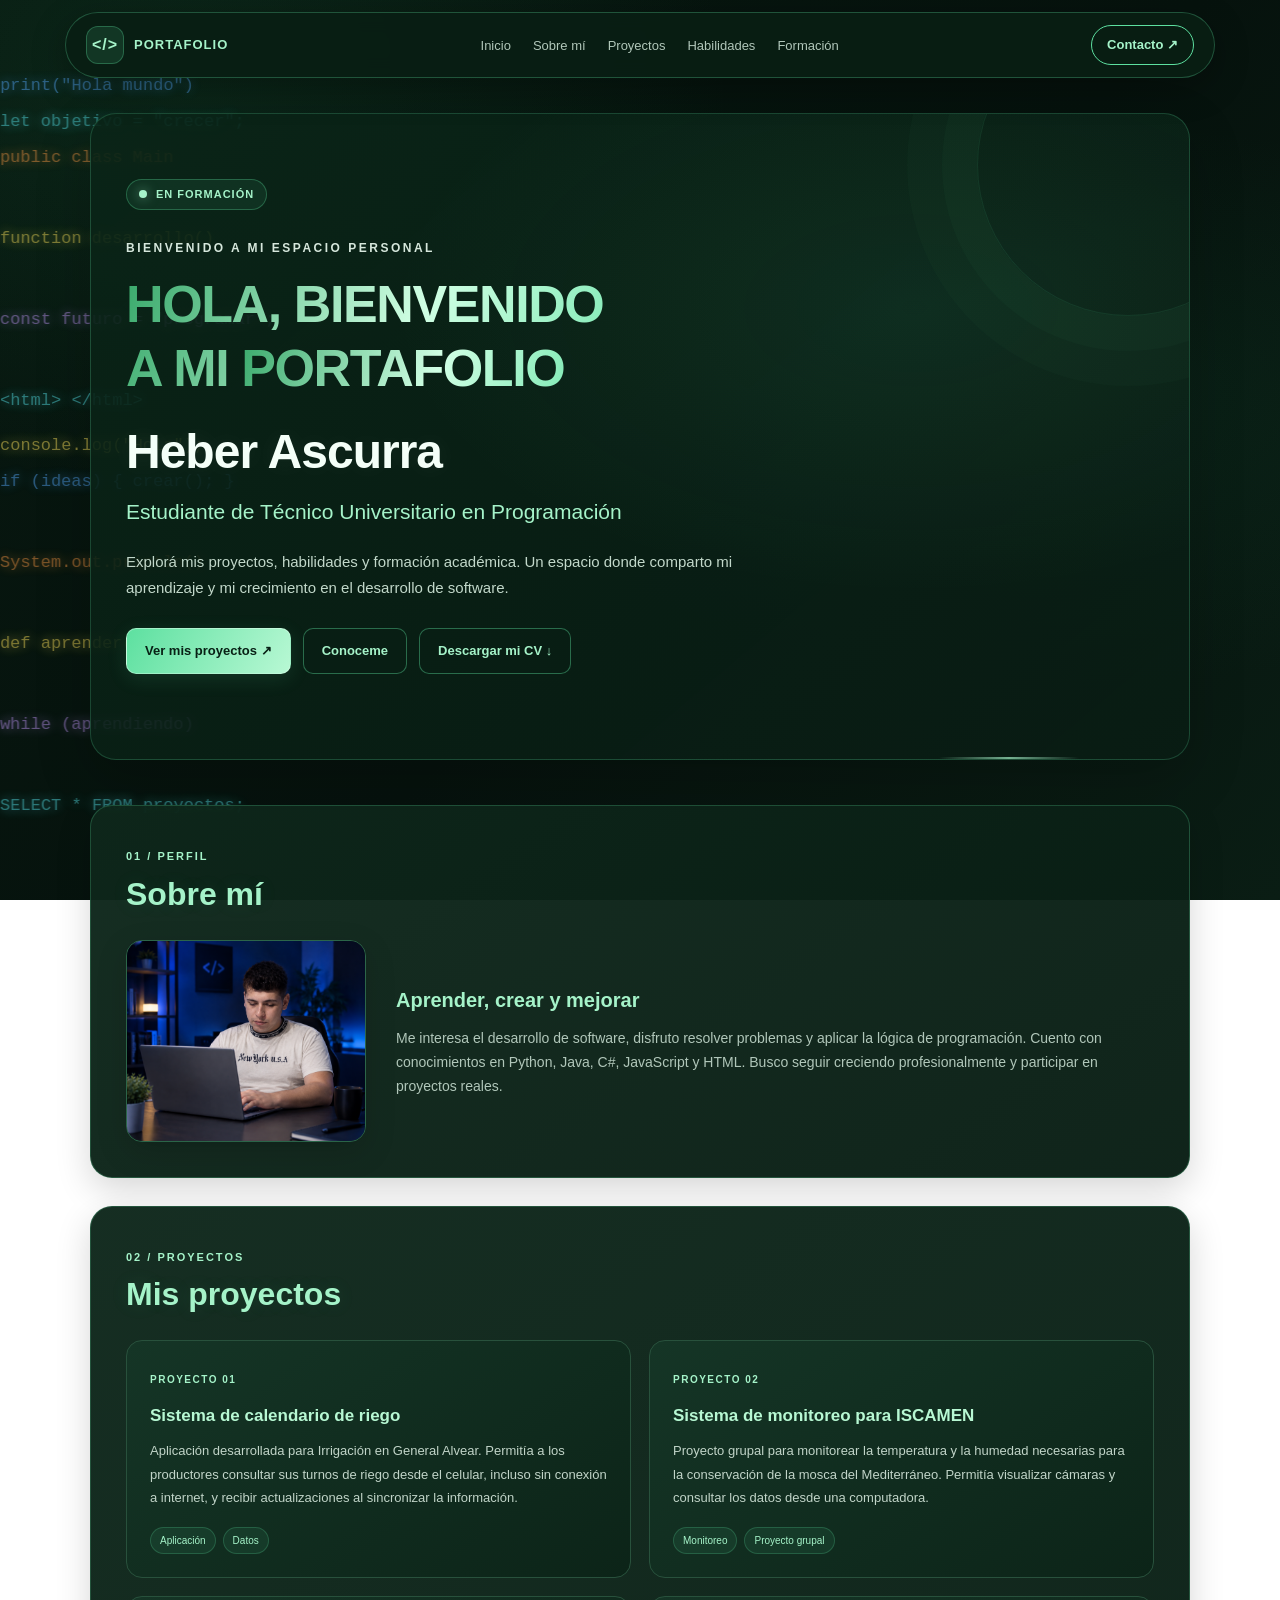
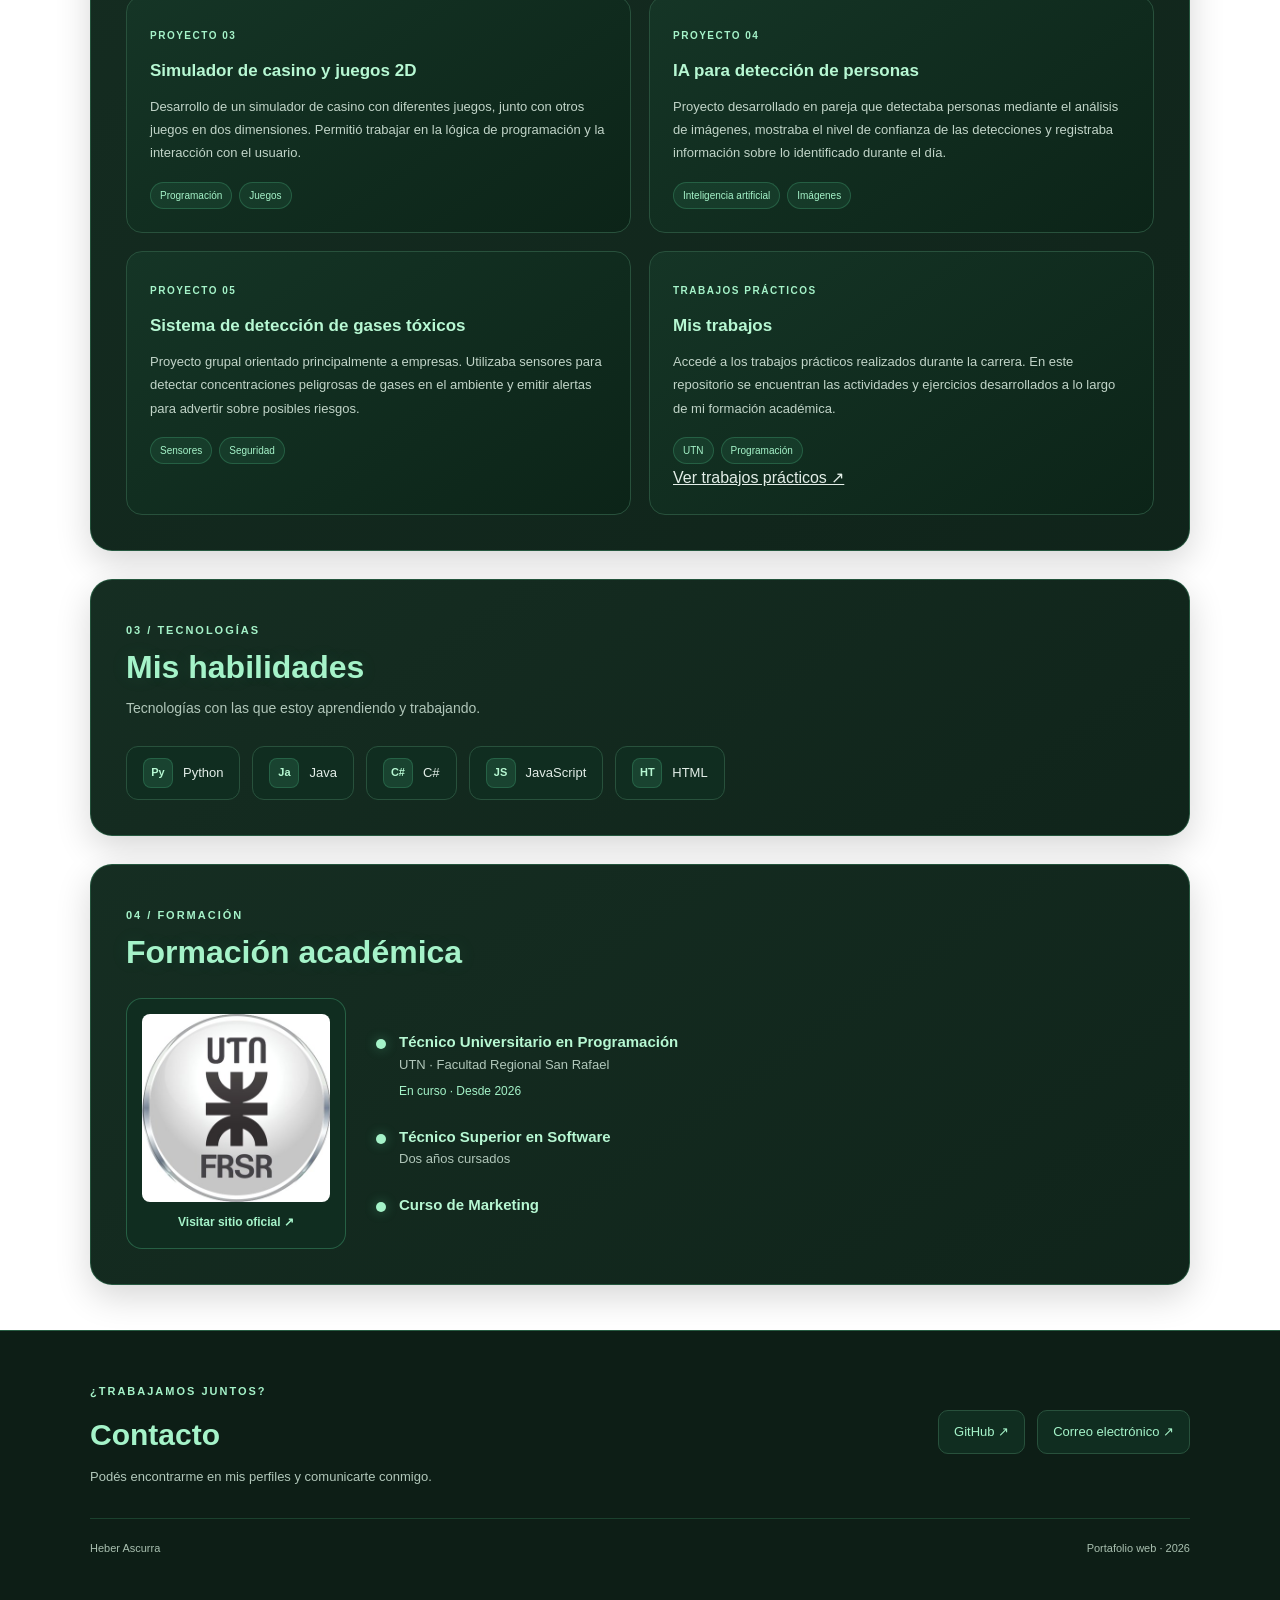
<file: index.html>
<!DOCTYPE html>
<html lang="es">
<head>
    <meta charset="UTF-8">
    <meta name="viewport" content="width=device-width, initial-scale=1.0">
    <title>Heber Ascurra | Portafolio</title>
    <meta name="author" content="Heber Ascurra">
    <meta name="description" content="Portafolio de Heber Ascurra. Conocé sus proyectos, habilidades y formación en programación.">
    <meta name="keywords" content="Heber Ascurra, programación, Java, Python, JavaScript, C#, HTML, CSS, desarrollo de software">
    <link rel="stylesheet" href="style.css">
</head>
<body>
    <div class="fondo-codigos" aria-hidden="true">
        <span class="codigo-flotante codigo-1">print("Hola mundo")</span>
        <span class="codigo-flotante codigo-2">public class Main</span>
        <span class="codigo-flotante codigo-3">function desarrollo()</span>
        <span class="codigo-flotante codigo-4">const futuro = "programar";</span>
        <span class="codigo-flotante codigo-5">&lt;html&gt; &lt;/html&gt;</span>
        <span class="codigo-flotante codigo-6">if (ideas) { crear(); }</span>
        <span class="codigo-flotante codigo-7">System.out.println()</span>
        <span class="codigo-flotante codigo-8">def aprender():</span>
        <span class="codigo-flotante codigo-9">while (aprendiendo)</span>
        <span class="codigo-flotante codigo-10">SELECT * FROM proyectos;</span>
        <span class="codigo-flotante codigo-11">let objetivo = "crecer";</span>
        <span class="codigo-flotante codigo-12">console.log("Hola");</span>
    </div>

    <header class="header">
        <a class="logo" href="#inicio">
            <span class="logo-icon">&lt;/&gt;</span>
            <span>PORTAFOLIO</span>
        </a>

        <nav aria-label="Navegación principal">
            <ul>
                <li><a href="#inicio">Inicio</a></li>
                <li><a href="#sobre-mi">Sobre mí</a></li>
                <li><a href="#proyectos">Proyectos</a></li>
                <li><a href="#habilidades">Habilidades</a></li>
                <li><a href="#estudios">Formación</a></li>
            </ul>
        </nav>

        <a class="contacto-boton" href="#contacto">Contacto ↗</a>
    </header>

    <main>
        <section id="inicio" class="hero">
            <div class="hero-texto">
                <span class="estado">
                    <span class="punto"></span>
                    EN FORMACIÓN
                </span>

                <p class="saludo">BIENVENIDO A MI ESPACIO PERSONAL</p>

                <h1 class="titulo-bienvenida">
                    HOLA, BIENVENIDO<br>
                    A MI <span class="texto-circuito">PORTAFOLIO</span>
                </h1>

                <h2 class="nombre">Heber Ascurra</h2>

                <h3 class="titulo-profesional">
                    Estudiante de Técnico Universitario en Programación
                </h3>

                <p class="descripcion-hero">
                    Explorá mis proyectos, habilidades y formación académica.
                    Un espacio donde comparto mi aprendizaje y mi crecimiento
                    en el desarrollo de software.
                </p>

                <div class="hero-botones">
                    <a class="boton-principal" href="#proyectos">Ver mis proyectos ↗</a>
                    <a class="boton-secundario" href="#sobre-mi">Conoceme</a>
                    <a class="boton-secundario" href="./Curriculum%20Heber.pdf" download="Curriculum Heber.pdf">Descargar mi CV ↓</a>
                </div>
            </div>
        </section>

        <section id="sobre-mi" class="seccion">
            <div class="titulo-seccion">
                <span>01 / PERFIL</span>
                <h2>Sobre mí</h2>
            </div>

            <div class="sobre-mi-contenido">
                <img src="./heber-programando.png.png" alt="Heber programando" loading="lazy">

                <div class="sobre-mi-texto">
                    <h3>Aprender, crear y mejorar</h3>
                    <p>
                        Me interesa el desarrollo de software, disfruto resolver
                        problemas y aplicar la lógica de programación. Cuento
                        con conocimientos en Python, Java, C#, JavaScript y HTML.
                        Busco seguir creciendo profesionalmente y participar
                        en proyectos reales.
                    </p>
                </div>
            </div>
        </section>

        <section id="proyectos" class="seccion">
            <div class="titulo-seccion">
                <span>02 / PROYECTOS</span>
                <h2>Mis proyectos</h2>
            </div>

            <div class="proyectos-grid">
                <article class="proyecto">
                    <span class="proyecto-numero">PROYECTO 01</span>
                    <h3>Sistema de calendario de riego</h3>
                    <p>
                        Aplicación desarrollada para Irrigación en General Alvear.
                        Permitía a los productores consultar sus turnos de riego
                        desde el celular, incluso sin conexión a internet, y recibir
                        actualizaciones al sincronizar la información.
                    </p>
                    <div class="etiquetas">
                        <span>Aplicación</span>
                        <span>Datos</span>
                    </div>
                </article>

                <article class="proyecto">
                    <span class="proyecto-numero">PROYECTO 02</span>
                    <h3>Sistema de monitoreo para ISCAMEN</h3>
                    <p>
                        Proyecto grupal para monitorear la temperatura y la humedad
                        necesarias para la conservación de la mosca del Mediterráneo.
                        Permitía visualizar cámaras y consultar los datos desde una
                        computadora.
                    </p>
                    <div class="etiquetas">
                        <span>Monitoreo</span>
                        <span>Proyecto grupal</span>
                    </div>
                </article>

                <article class="proyecto">
                    <span class="proyecto-numero">PROYECTO 03</span>
                    <h3>Simulador de casino y juegos 2D</h3>
                    <p>
                        Desarrollo de un simulador de casino con diferentes juegos,
                        junto con otros juegos en dos dimensiones. Permitió trabajar
                        en la lógica de programación y la interacción con el usuario.
                    </p>
                    <div class="etiquetas">
                        <span>Programación</span>
                        <span>Juegos</span>
                    </div>
                </article>

                <article class="proyecto">
                    <span class="proyecto-numero">PROYECTO 04</span>
                    <h3>IA para detección de personas</h3>
                    <p>
                        Proyecto desarrollado en pareja que detectaba personas
                        mediante el análisis de imágenes, mostraba el nivel de
                        confianza de las detecciones y registraba información
                        sobre lo identificado durante el día.
                    </p>
                    <div class="etiquetas">
                        <span>Inteligencia artificial</span>
                        <span>Imágenes</span>
                    </div>
                </article>

                <article class="proyecto">
                    <span class="proyecto-numero">PROYECTO 05</span>
                    <h3>Sistema de detección de gases tóxicos</h3>
                    <p>
                        Proyecto grupal orientado principalmente a empresas.
                        Utilizaba sensores para detectar concentraciones peligrosas
                        de gases en el ambiente y emitir alertas para advertir
                        sobre posibles riesgos.
                    </p>
                    <div class="etiquetas">
                        <span>Sensores</span>
                        <span>Seguridad</span>
                    </div>
                </article>

                <article class="proyecto">
                    <span class="proyecto-numero">TRABAJOS PRÁCTICOS</span>
                    <h3>Mis trabajos</h3>
                    <p>
                        Accedé a los trabajos prácticos realizados durante la carrera.
                        En este repositorio se encuentran las actividades y ejercicios
                        desarrollados a lo largo de mi formación académica.
                    </p>
                    <div class="etiquetas">
                        <span>UTN</span>
                        <span>Programación</span>
                    </div>
                    <a href="https://github.com/amir056/Programacion-2026/tree/main/Trabajos_practicos"
                       target="_blank" rel="noopener noreferrer">
                        Ver trabajos prácticos ↗
                    </a>
                </article>
            </div>
        </section>

        <section id="habilidades" class="seccion">
            <div class="titulo-seccion">
                <span>03 / TECNOLOGÍAS</span>
                <h2>Mis habilidades</h2>
                <p>Tecnologías con las que estoy aprendiendo y trabajando.</p>
            </div>

            <ul class="habilidades-lista">
                <li><span>Py</span> Python</li>
                <li><span>Ja</span> Java</li>
                <li><span>C#</span> C#</li>
                <li><span>JS</span> JavaScript</li>
                <li><span>HT</span> HTML</li>
            </ul>
        </section>

        <section id="estudios" class="seccion">
            <div class="titulo-seccion">
                <span>04 / FORMACIÓN</span>
                <h2>Formación académica</h2>
            </div>

            <div class="estudios-contenido">
                <a class="estudios-imagen" href="https://www.frsr.utn.edu.ar/" target="_blank" rel="noopener noreferrer">
                    <img src="utn.jpg" alt="UTN Facultad Regional San Rafael" loading="lazy">
                    <span>Visitar sitio oficial ↗</span>
                </a>

                <div class="estudios-lista">
                    <article class="estudio">
                        <span class="estudio-punto"></span>
                        <div>
                            <h3>Técnico Universitario en Programación</h3>
                            <p>UTN · Facultad Regional San Rafael</p>
                            <span class="estudio-fecha">En curso · Desde 2026</span>
                        </div>
                    </article>

                    <article class="estudio">
                        <span class="estudio-punto"></span>
                        <div>
                            <h3>Técnico Superior en Software</h3>
                            <p>Dos años cursados</p>
                        </div>
                    </article>

                    <article class="estudio">
                        <span class="estudio-punto"></span>
                        <div>
                            <h3>Curso de Marketing</h3>
                        </div>
                    </article>
                </div>
            </div>
        </section>
    </main>

    <footer id="contacto">
        <div class="footer-contenido">
            <div>
                <span class="footer-etiqueta">¿TRABAJAMOS JUNTOS?</span>
                <h2>Contacto</h2>
                <p>Podés encontrarme en mis perfiles y comunicarte conmigo.</p>
            </div>

            <div class="footer-enlaces">
                <a href="https://github.com/amir056" target="_blank" rel="noopener noreferrer">GitHub ↗</a>
                <a href="https://mail.google.com/mail/?view=cm&amp;fs=1&amp;to=heberascurra18@gmail.com" target="_blank" rel="noopener noreferrer">Correo electrónico ↗</a>
            </div>
        </div>

        <div class="footer-final">
            <span>Heber Ascurra</span>
            <span>Portafolio web · 2026</span>
        </div>
    </footer>
</body>
</html>
</file>
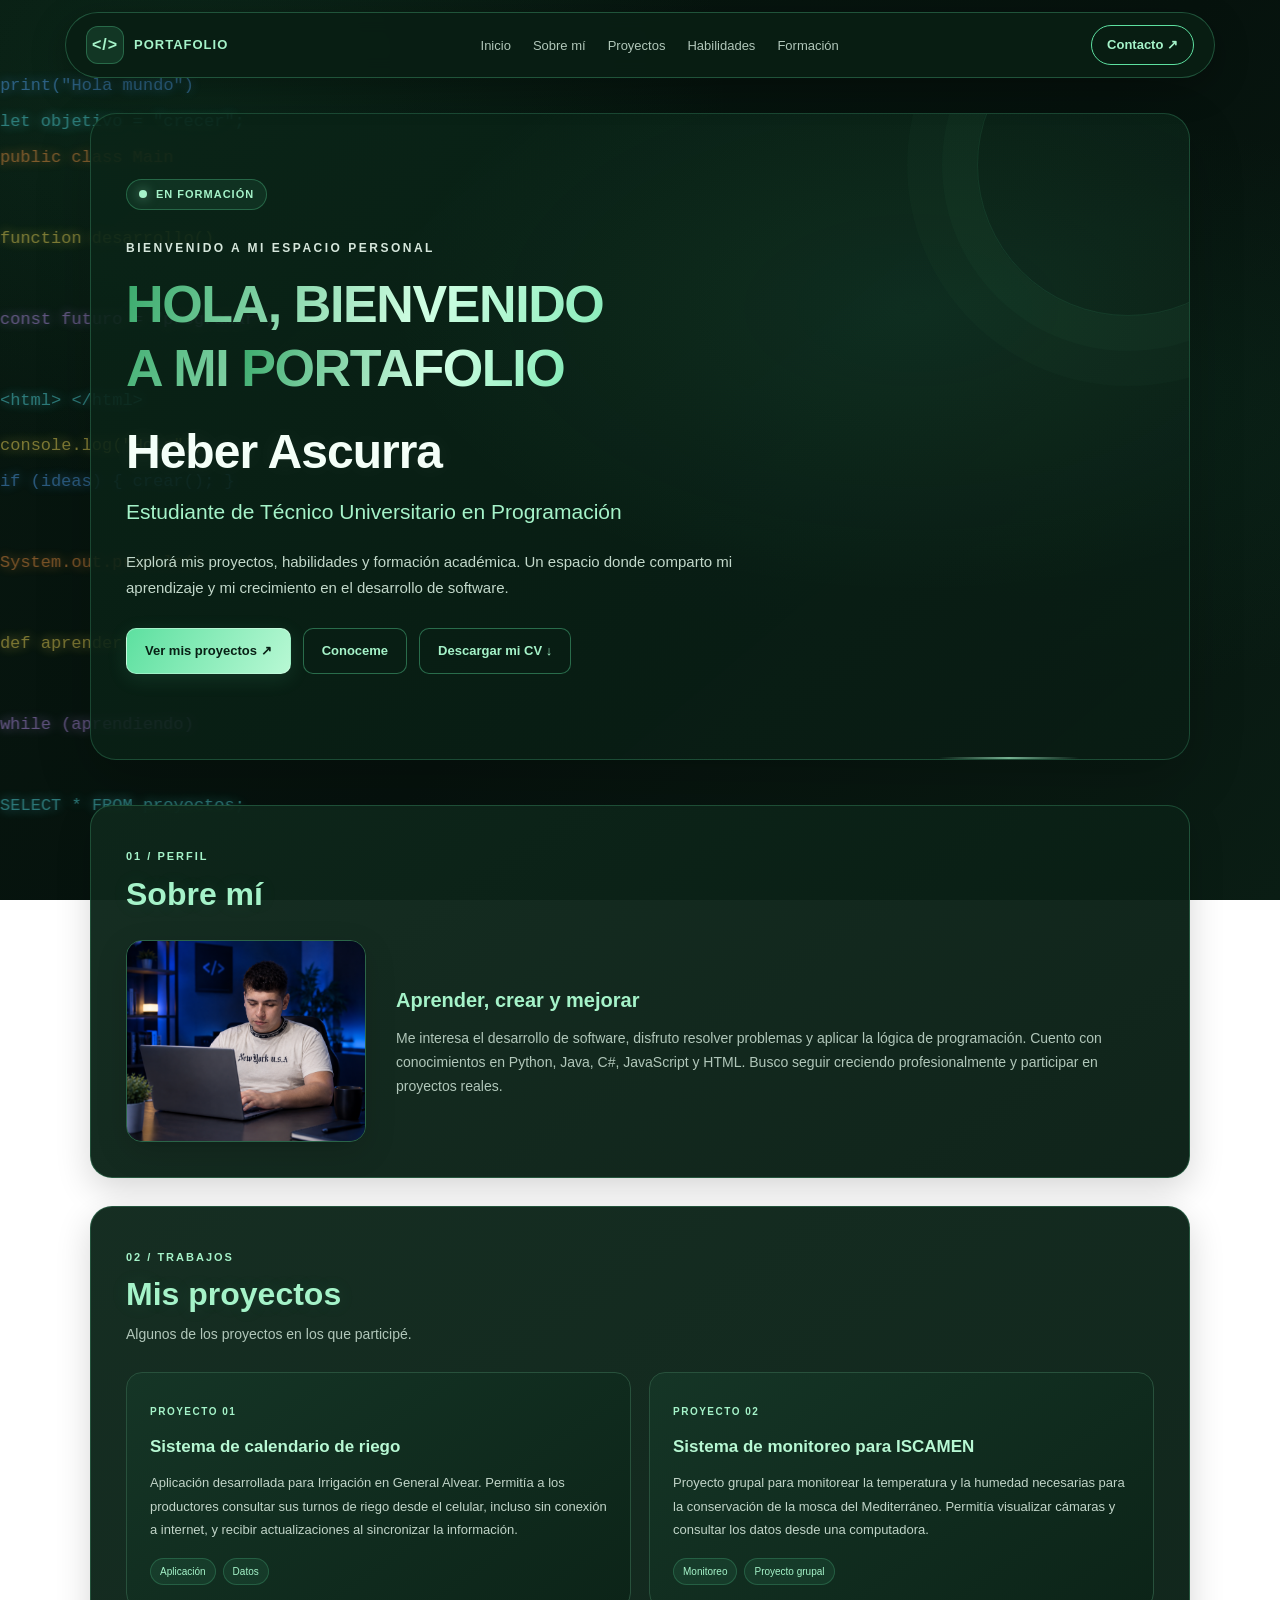
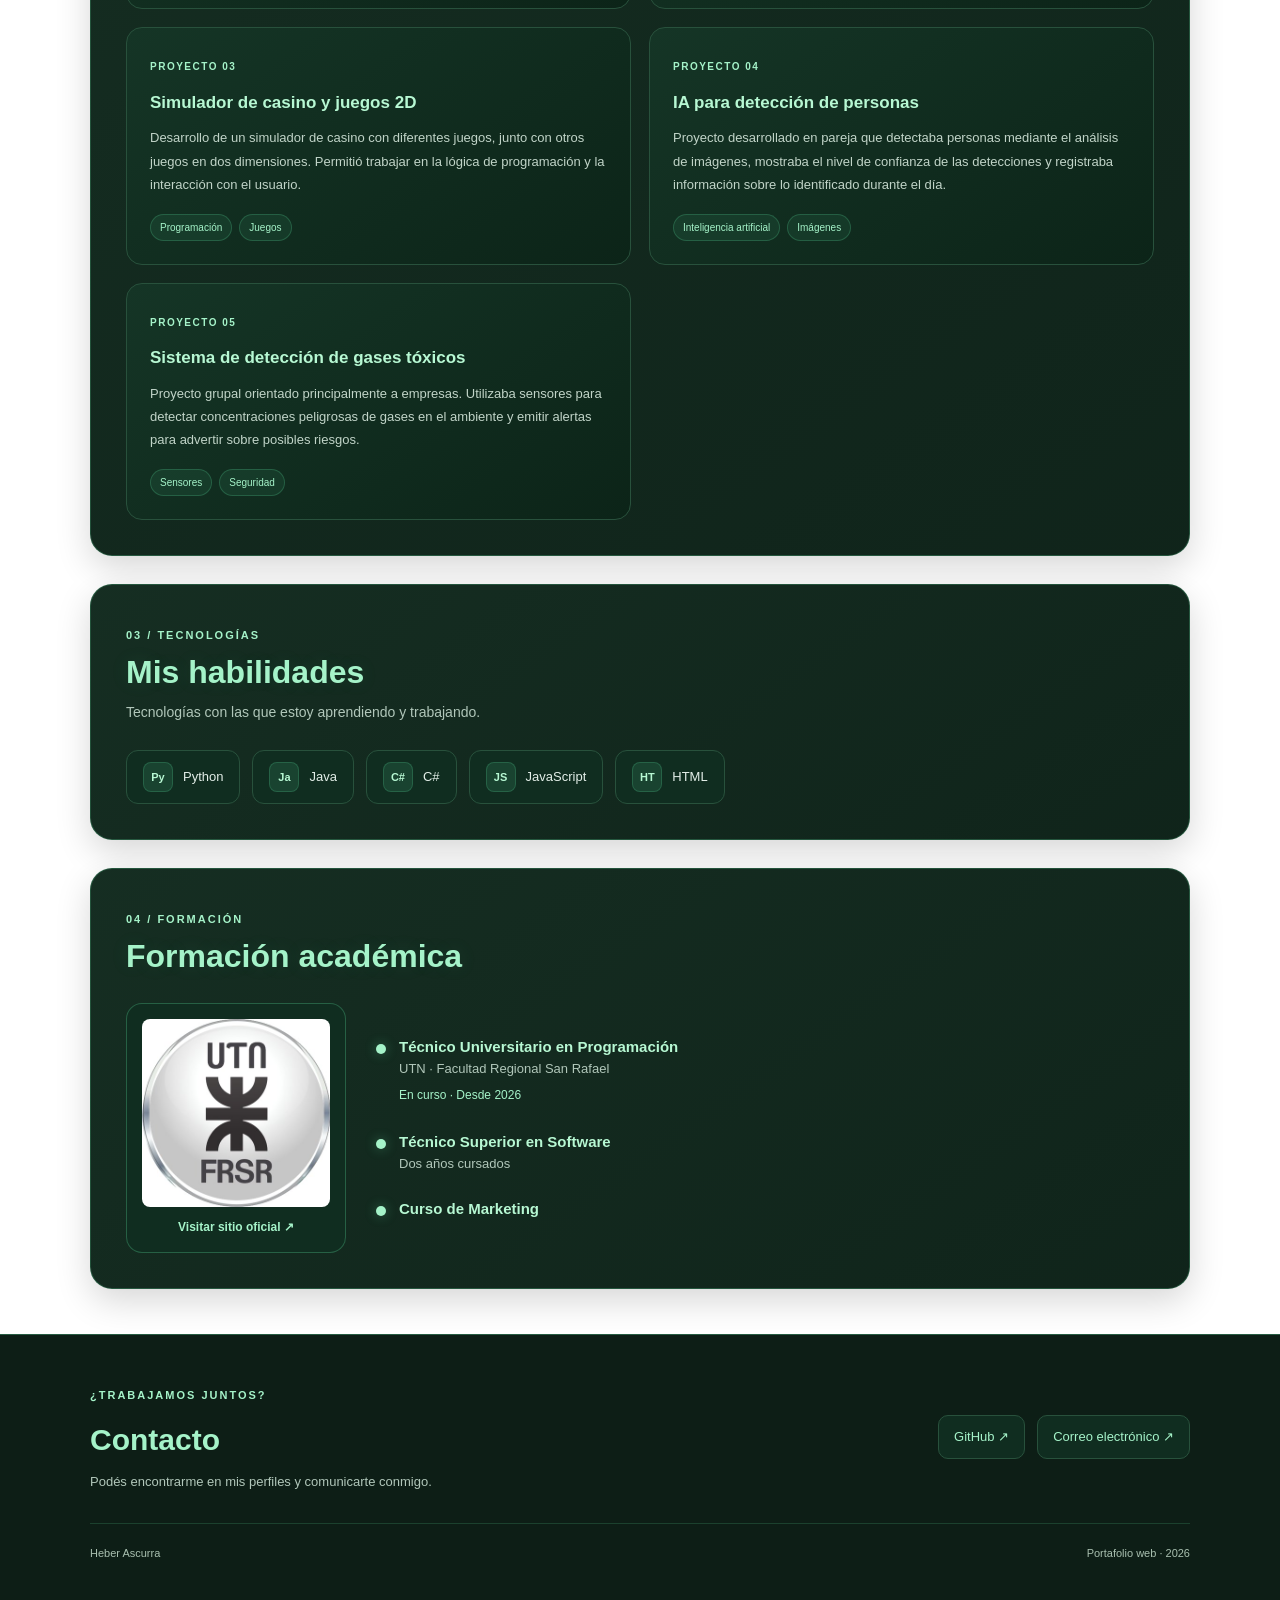
<file: Portafolio/index.html>
<!DOCTYPE html>
<html lang="es">
<head>
    <meta charset="UTF-8">
    <meta name="viewport" content="width=device-width, initial-scale=1.0">
    <title>Heber Ascurra | Portafolio</title>
    <meta name="author" content="Heber Ascurra">
    <meta name="description" content="Portafolio de Heber Ascurra. Conocé sus proyectos, habilidades y formación en programación.">
    <meta name="keywords" content="Heber Ascurra, programación, Java, Python, JavaScript, C#, HTML, CSS, desarrollo de software">
    <link rel="stylesheet" href="style.css">
</head>
<body>
    <div class="fondo-codigos" aria-hidden="true">
        <span class="codigo-flotante codigo-1">print("Hola mundo")</span>
        <span class="codigo-flotante codigo-2">public class Main</span>
        <span class="codigo-flotante codigo-3">function desarrollo()</span>
        <span class="codigo-flotante codigo-4">const futuro = "programar";</span>
        <span class="codigo-flotante codigo-5">&lt;html&gt; &lt;/html&gt;</span>
        <span class="codigo-flotante codigo-6">if (ideas) { crear(); }</span>
        <span class="codigo-flotante codigo-7">System.out.println()</span>
        <span class="codigo-flotante codigo-8">def aprender():</span>
        <span class="codigo-flotante codigo-9">while (aprendiendo)</span>
        <span class="codigo-flotante codigo-10">SELECT * FROM proyectos;</span>
        <span class="codigo-flotante codigo-11">let objetivo = "crecer";</span>
        <span class="codigo-flotante codigo-12">console.log("Hola");</span>
    </div>

    <header class="header">
        <a class="logo" href="#inicio">
            <span class="logo-icon">&lt;/&gt;</span>
            <span>PORTAFOLIO</span>
        </a>

        <nav aria-label="Navegación principal">
            <ul>
                <li><a href="#inicio">Inicio</a></li>
                <li><a href="#sobre-mi">Sobre mí</a></li>
                <li><a href="#proyectos">Proyectos</a></li>
                <li><a href="#habilidades">Habilidades</a></li>
                <li><a href="#estudios">Formación</a></li>
            </ul>
        </nav>

        <a class="contacto-boton" href="#contacto">Contacto ↗</a>
    </header>

    <main>
        <section id="inicio" class="hero">
            <div class="hero-texto">
                <span class="estado">
                    <span class="punto"></span>
                    EN FORMACIÓN
                </span>

                <p class="saludo">BIENVENIDO A MI ESPACIO PERSONAL</p>

                <h1 class="titulo-bienvenida">
                    HOLA, BIENVENIDO<br>
                    A MI <span class="texto-circuito">PORTAFOLIO</span>
                </h1>

                <h2 class="nombre">Heber Ascurra</h2>

                <h3 class="titulo-profesional">
                    Estudiante de Técnico Universitario en Programación
                </h3>

                <p class="descripcion-hero">
                    Explorá mis proyectos, habilidades y formación académica.
                    Un espacio donde comparto mi aprendizaje y mi crecimiento
                    en el desarrollo de software.
                </p>

                <div class="hero-botones">
                    <a class="boton-principal" href="#proyectos">Ver mis proyectos ↗</a>
                    <a class="boton-secundario" href="#sobre-mi">Conoceme</a>
                    <a class="boton-secundario" href="./Curriculum%20Heber.pdf" download="Curriculum Heber.pdf">Descargar mi CV ↓</a>
                </div>
            </div>
        </section>

        <section id="sobre-mi" class="seccion">
            <div class="titulo-seccion">
                <span>01 / PERFIL</span>
                <h2>Sobre mí</h2>
            </div>

            <div class="sobre-mi-contenido">
                <img src="./heber-programando.png.png" alt="Heber programando" loading="lazy">

                <div class="sobre-mi-texto">
                    <h3>Aprender, crear y mejorar</h3>
                    <p>
                        Me interesa el desarrollo de software, disfruto resolver
                        problemas y aplicar la lógica de programación. Cuento
                        con conocimientos en Python, Java, C#, JavaScript y HTML.
                        Busco seguir creciendo profesionalmente y participar
                        en proyectos reales.
                    </p>
                </div>
            </div>
        </section>

        <section id="proyectos" class="seccion">
            <div class="titulo-seccion">
                <span>02 / TRABAJOS</span>
                <h2>Mis proyectos</h2>
                <p>Algunos de los proyectos en los que participé.</p>
            </div>

            <div class="proyectos-grid">
                <article class="proyecto">
                    <span class="proyecto-numero">PROYECTO 01</span>
                    <h3>Sistema de calendario de riego</h3>
                    <p>
                        Aplicación desarrollada para Irrigación en General Alvear.
                        Permitía a los productores consultar sus turnos de riego
                        desde el celular, incluso sin conexión a internet, y recibir
                        actualizaciones al sincronizar la información.
                    </p>
                    <div class="etiquetas">
                        <span>Aplicación</span>
                        <span>Datos</span>
                    </div>
                </article>

                <article class="proyecto">
                    <span class="proyecto-numero">PROYECTO 02</span>
                    <h3>Sistema de monitoreo para ISCAMEN</h3>
                    <p>
                        Proyecto grupal para monitorear la temperatura y la humedad
                        necesarias para la conservación de la mosca del Mediterráneo.
                        Permitía visualizar cámaras y consultar los datos desde una
                        computadora.
                    </p>
                    <div class="etiquetas">
                        <span>Monitoreo</span>
                        <span>Proyecto grupal</span>
                    </div>
                </article>

                <article class="proyecto">
                    <span class="proyecto-numero">PROYECTO 03</span>
                    <h3>Simulador de casino y juegos 2D</h3>
                    <p>
                        Desarrollo de un simulador de casino con diferentes juegos,
                        junto con otros juegos en dos dimensiones. Permitió trabajar
                        en la lógica de programación y la interacción con el usuario.
                    </p>
                    <div class="etiquetas">
                        <span>Programación</span>
                        <span>Juegos</span>
                    </div>
                </article>

                <article class="proyecto">
                    <span class="proyecto-numero">PROYECTO 04</span>
                    <h3>IA para detección de personas</h3>
                    <p>
                        Proyecto desarrollado en pareja que detectaba personas
                        mediante el análisis de imágenes, mostraba el nivel de
                        confianza de las detecciones y registraba información
                        sobre lo identificado durante el día.
                    </p>
                    <div class="etiquetas">
                        <span>Inteligencia artificial</span>
                        <span>Imágenes</span>
                    </div>
                </article>

                <article class="proyecto">
                    <span class="proyecto-numero">PROYECTO 05</span>
                    <h3>Sistema de detección de gases tóxicos</h3>
                    <p>
                        Proyecto grupal orientado principalmente a empresas.
                        Utilizaba sensores para detectar concentraciones peligrosas
                        de gases en el ambiente y emitir alertas para advertir
                        sobre posibles riesgos.
                    </p>
                    <div class="etiquetas">
                        <span>Sensores</span>
                        <span>Seguridad</span>
                    </div>
                </article>
            </div>
        </section>

        <section id="habilidades" class="seccion">
            <div class="titulo-seccion">
                <span>03 / TECNOLOGÍAS</span>
                <h2>Mis habilidades</h2>
                <p>Tecnologías con las que estoy aprendiendo y trabajando.</p>
            </div>

            <ul class="habilidades-lista">
                <li><span>Py</span> Python</li>
                <li><span>Ja</span> Java</li>
                <li><span>C#</span> C#</li>
                <li><span>JS</span> JavaScript</li>
                <li><span>HT</span> HTML</li>
            </ul>
        </section>

        <section id="estudios" class="seccion">
            <div class="titulo-seccion">
                <span>04 / FORMACIÓN</span>
                <h2>Formación académica</h2>
            </div>

            <div class="estudios-contenido">
                <a class="estudios-imagen" href="https://www.frsr.utn.edu.ar/" target="_blank" rel="noopener noreferrer">
                    <img src="utn.jpg" alt="UTN Facultad Regional San Rafael" loading="lazy">
                    <span>Visitar sitio oficial ↗</span>
                </a>

                <div class="estudios-lista">
                    <article class="estudio">
                        <span class="estudio-punto"></span>
                        <div>
                            <h3>Técnico Universitario en Programación</h3>
                            <p>UTN · Facultad Regional San Rafael</p>
                            <span class="estudio-fecha">En curso · Desde 2026</span>
                        </div>
                    </article>

                    <article class="estudio">
                        <span class="estudio-punto"></span>
                        <div>
                            <h3>Técnico Superior en Software</h3>
                            <p>Dos años cursados</p>
                        </div>
                    </article>

                    <article class="estudio">
                        <span class="estudio-punto"></span>
                        <div>
                            <h3>Curso de Marketing</h3>
                        </div>
                    </article>
                </div>
            </div>
        </section>
    </main>

    <footer id="contacto">
        <div class="footer-contenido">
            <div>
                <span class="footer-etiqueta">¿TRABAJAMOS JUNTOS?</span>
                <h2>Contacto</h2>
                <p>Podés encontrarme en mis perfiles y comunicarte conmigo.</p>
            </div>

            <div class="footer-enlaces">
                <a href="https://github.com/amir056" target="_blank" rel="noopener noreferrer">GitHub ↗</a>
                <a href="https://mail.google.com/mail/?view=cm&amp;fs=1&amp;to=heberascurra18@gmail.com" target="_blank" rel="noopener noreferrer">Correo electrónico ↗</a>
            </div>
        </div>

        <div class="footer-final">
            <span>Heber Ascurra</span>
            <span>Portafolio web · 2026</span>
        </div>
    </footer>
</body>
</html>
</file>
<file: style.css>
:root {
    --body-bg-color: #06140f;
    --text-color: #e3eee8;
    --card-bg-color: #10251c;
    --card-hover-color: #18382a;
    --accent-color: #5de0a0;
    --accent-light: #a5f3c9;
    --text-muted: #b1c7ba;
    --border-color: #28513c;
}

* {
    margin: 0;
    padding: 0;
    box-sizing: border-box;
}

html {
    scroll-behavior: smooth;
    scroll-padding-top: 100px;
}

body {
    position: relative;
    min-height: 100vh;
    overflow-x: hidden;
    font-family: "Segoe UI", Tahoma, Geneva, Verdana, sans-serif;
    background:
        radial-gradient(ellipse at 15% 10%, rgba(37, 128, 78, 0.15), transparent 35%),
        radial-gradient(ellipse at 85% 45%, rgba(20, 90, 58, 0.15), transparent 40%),
        linear-gradient(135deg, #071810, #06120d 55%, #0a1d14);
    background-attachment: fixed;
    color: var(--text-color);
    line-height: 1.7;
}

a {
    color: inherit;
}

img {
    display: block;
    max-width: 100%;
}

main {
    position: relative;
    z-index: 1;
    width: min(1100px, 92%);
    margin: 0 auto;
}

section {
    scroll-margin-top: 100px;
}

.fondo-codigos {
    position: fixed;
    inset: 0;
    z-index: 0;
    overflow: hidden;
    pointer-events: none;
    user-select: none;
}

.codigo-flotante {
    position: absolute;
    left: 0;
    display: block;
    white-space: nowrap;
    font-family: Consolas, "Courier New", monospace;
    font-size: clamp(12px, 1.4vw, 17px);
    opacity: 0.48;
    text-shadow: 0 0 12px currentColor;
    will-change: transform;
    animation: carrera-codigo 24s linear infinite;
}

.codigo-1 { top: 8%; color: #55aaff; animation-duration: 19s; }
.codigo-2 { top: 16%; color: #ff9b45; animation-duration: 25s; animation-delay: -8s; }
.codigo-3 { top: 25%; color: #ffe45c; animation-duration: 21s; animation-delay: -13s; }
.codigo-4 { top: 34%; color: #c69aff; animation-duration: 27s; animation-delay: -5s; }
.codigo-5 { top: 43%; color: #57e7ef; animation-duration: 23s; animation-delay: -16s; }
.codigo-6 { top: 52%; color: #55aaff; animation-duration: 26s; animation-delay: -10s; }
.codigo-7 { top: 61%; color: #ff9b45; animation-duration: 20s; animation-delay: -4s; }
.codigo-8 { top: 70%; color: #ffe45c; animation-duration: 24s; animation-delay: -14s; }
.codigo-9 { top: 79%; color: #c69aff; animation-duration: 28s; animation-delay: -18s; }
.codigo-10 { top: 88%; color: #57e7ef; animation-duration: 22s; animation-delay: -7s; }
.codigo-11 { top: 12%; color: #57e7ef; animation-duration: 30s; animation-delay: -20s; }
.codigo-12 { top: 48%; color: #ffe45c; animation-duration: 29s; animation-delay: -12s; }

@keyframes carrera-codigo {
    from {
        transform: translateX(-100%);
    }
    to {
        transform: translateX(100vw);
    }
}

.header {
    position: sticky;
    top: 12px;
    z-index: 100;
    width: min(1150px, 94%);
    margin: 12px auto 35px;
    padding: 12px 20px;
    display: flex;
    align-items: center;
    justify-content: space-between;
    gap: 20px;
    background: rgba(9, 30, 20, 0.94);
    border: 1px solid rgba(93, 224, 160, 0.28);
    border-radius: 50px;
    box-shadow: 0 10px 35px rgba(0, 0, 0, 0.28);
    backdrop-filter: blur(10px);
    animation: aparecer-arriba 0.8s ease both;
}

.logo {
    display: flex;
    align-items: center;
    gap: 10px;
    color: var(--accent-light);
    text-decoration: none;
    font-size: 13px;
    font-weight: 800;
    letter-spacing: 1px;
    white-space: nowrap;
}

.logo-icon {
    display: grid;
    place-items: center;
    width: 38px;
    height: 38px;
    background: rgba(93, 224, 160, 0.12);
    color: var(--accent-light);
    border: 1px solid rgba(93, 224, 160, 0.3);
    border-radius: 12px;
    font-size: 16px;
}

.header nav ul {
    display: flex;
    flex-wrap: wrap;
    justify-content: center;
    gap: 22px;
    list-style: none;
}

.header nav a {
    position: relative;
    color: var(--text-muted);
    font-size: 13px;
    text-decoration: none;
    transition: color 0.25s;
}

.header nav a::after {
    content: "";
    position: absolute;
    left: 0;
    bottom: -5px;
    width: 0;
    height: 1px;
    background: var(--accent-light);
    transition: width 0.25s;
}

.header nav a:hover {
    color: var(--accent-light);
}

.header nav a:hover::after {
    width: 100%;
}

.contacto-boton {
    color: var(--accent-light);
    border: 1px solid var(--accent-color);
    border-radius: 30px;
    padding: 8px 15px;
    font-size: 13px;
    font-weight: 600;
    text-decoration: none;
    white-space: nowrap;
    transition: background-color 0.25s, color 0.25s, transform 0.25s;
}

.contacto-boton:hover {
    background: var(--accent-color);
    color: #082015;
    transform: translateY(-2px);
}

.hero {
    position: relative;
    display: flex;
    align-items: center;
    min-height: 490px;
    padding: 65px 35px 85px;
    margin-bottom: 45px;
    overflow: hidden;
    background:
        radial-gradient(ellipse at 75% 30%, rgba(93, 224, 160, 0.08), transparent 45%),
        linear-gradient(140deg, rgba(10, 36, 23, 0.91), rgba(9, 28, 20, 0.84));
    border: 1px solid rgba(93, 224, 160, 0.22);
    border-radius: 26px;
    box-shadow: 0 20px 55px rgba(0, 0, 0, 0.2);
}

.hero::before {
    content: "";
    position: absolute;
    top: -100px;
    right: -90px;
    width: 300px;
    height: 300px;
    border: 1px solid rgba(93, 224, 160, 0.1);
    border-radius: 50%;
    box-shadow:
        0 0 0 35px rgba(93, 224, 160, 0.025),
        0 0 0 70px rgba(93, 224, 160, 0.02);
    animation: orbitar 22s linear infinite;
    pointer-events: none;
}

.hero::after {
    content: "";
    position: absolute;
    right: 10%;
    bottom: 0;
    width: 140px;
    height: 2px;
    background: linear-gradient(90deg, transparent, var(--accent-light), transparent);
    opacity: 0.7;
}

.hero-texto {
    position: relative;
    z-index: 1;
    width: 100%;
    animation: aparecer-hero 1s ease both;
}

.estado {
    display: inline-flex;
    align-items: center;
    gap: 9px;
    padding: 5px 12px;
    margin-bottom: 28px;
    color: var(--accent-light);
    background: rgba(93, 224, 160, 0.08);
    border: 1px solid rgba(93, 224, 160, 0.3);
    border-radius: 30px;
    font-size: 11px;
    font-weight: 700;
    letter-spacing: 1px;
}

.punto {
    display: inline-block;
    flex-shrink: 0;
    width: 8px;
    height: 8px;
    background: var(--accent-light);
    border-radius: 50%;
    box-shadow: 0 0 12px rgba(165, 243, 201, 0.55);
    animation: pulso 2s ease-in-out infinite;
}

.saludo {
    margin-bottom: 15px;
    color: #d6e7dc;
    font-size: 12px;
    font-weight: 700;
    letter-spacing: 2.5px;
    animation: aparecer-titulo 1s ease 0.15s both;
}

.titulo-bienvenida {
    position: relative;
    width: fit-content;
    max-width: 100%;
    color: #a5f3c9;
    background: linear-gradient(110deg, #39a96b, #d0ffe4, #5de0a0, #e4fff0, #39a96b);
    background-size: 250% auto;
    background-clip: text;
    -webkit-background-clip: text;
    -webkit-text-fill-color: transparent;
    font-size: clamp(30px, 4.2vw, 52px);
    font-weight: 900;
    line-height: 1.23;
    letter-spacing: -1.4px;
    animation: aparecer-titulo 1s ease 0.25s both, brillo-verde 7s linear 1.2s infinite;
}

.texto-circuito {
    position: relative;
    display: inline-block;
    background: linear-gradient(110deg, #39a96b, #d0ffe4, #5de0a0, #e4fff0, #39a96b);
    background-size: 250% auto;
    background-clip: text;
    -webkit-background-clip: text;
    -webkit-text-fill-color: transparent;
    animation: brillo-verde 5s linear infinite;
}

.nombre {
    margin-top: 22px;
    color: #f4fff8;
    font-size: clamp(32px, 4.5vw, 48px);
    font-weight: 750;
    line-height: 1.2;
    letter-spacing: -1px;
    text-shadow: 0 0 25px rgba(255, 255, 255, 0.07);
    animation: aparecer-titulo 0.9s ease 0.45s both;
}

.titulo-profesional {
    margin-top: 13px;
    color: var(--accent-light);
    font-size: clamp(16px, 2vw, 21px);
    font-weight: 500;
    animation: aparecer-titulo 0.9s ease 0.6s both;
}

.descripcion-hero {
    max-width: 620px;
    margin-top: 20px;
    color: #c2d8ca;
    font-size: 15px;
    animation: aparecer-titulo 0.9s ease 0.75s both;
}

.hero-botones {
    display: flex;
    flex-wrap: wrap;
    gap: 12px;
    margin-top: 28px;
    animation: aparecer-titulo 0.9s ease 0.9s both;
}

.boton-principal,
.boton-secundario {
    display: inline-block;
    padding: 11px 18px;
    border-radius: 10px;
    font-size: 13px;
    font-weight: 700;
    text-decoration: none;
    transition: transform 0.25s, background-color 0.25s, box-shadow 0.25s;
}

.boton-principal {
    color: #082015;
    background: linear-gradient(120deg, #5de0a0, #b8f8d4);
    border: 1px solid rgba(220, 255, 235, 0.45);
    box-shadow: 0 5px 20px rgba(93, 224, 160, 0.12);
}

.boton-principal:hover {
    transform: translateY(-3px);
    box-shadow: 0 8px 28px rgba(93, 224, 160, 0.25);
}

.boton-secundario {
    color: var(--accent-light);
    background: rgba(9, 30, 20, 0.6);
    border: 1px solid rgba(93, 224, 160, 0.4);
}

.boton-secundario:hover {
    transform: translateY(-3px);
    background: #18382a;
}

.seccion {
    position: relative;
    margin-bottom: 28px;
    padding: 35px;
    background: linear-gradient(145deg, rgba(14, 39, 27, 0.97), rgba(8, 29, 19, 0.97));
    border: 1px solid rgba(93, 224, 160, 0.24);
    border-radius: 22px;
    box-shadow: 0 12px 35px rgba(0, 0, 0, 0.16);
    transition: border-color 0.3s, box-shadow 0.3s;
}

.seccion:hover {
    border-color: rgba(93, 224, 160, 0.4);
    box-shadow: 0 15px 40px rgba(0, 0, 0, 0.2);
}

.titulo-seccion {
    margin-bottom: 25px;
}

.titulo-seccion > span {
    color: var(--accent-light);
    font-size: 11px;
    font-weight: 800;
    letter-spacing: 2px;
}

.titulo-seccion h2 {
    margin-top: 5px;
    color: var(--accent-light);
    font-size: clamp(25px, 3vw, 32px);
    line-height: 1.3;
    text-shadow: 0 0 20px rgba(93, 224, 160, 0.1);
}

.titulo-seccion > p {
    margin-top: 8px;
    color: var(--text-muted);
    font-size: 14px;
}

.sobre-mi-contenido {
    display: flex;
    align-items: center;
    gap: 30px;
}

.sobre-mi-contenido img {
    width: 240px;
    max-width: 40%;
    height: auto;
    border: 1px solid rgba(93, 224, 160, 0.32);
    border-radius: 16px;
    box-shadow: 0 10px 30px rgba(0, 0, 0, 0.18);
}

.sobre-mi-texto {
    flex: 1;
}

.sobre-mi-texto h3 {
    margin-bottom: 10px;
    color: var(--accent-light);
    font-size: 20px;
}

.sobre-mi-texto p {
    color: var(--text-muted);
    font-size: 14px;
}

.proyectos-grid {
    display: grid;
    grid-template-columns: repeat(2, minmax(0, 1fr));
    gap: 18px;
}

.proyecto {
    position: relative;
    overflow: hidden;
    padding: 23px;
    background: linear-gradient(145deg, #153526, #0c2418);
    border: 1px solid #28513c;
    border-radius: 16px;
    transition: transform 0.3s ease, border-color 0.3s ease, box-shadow 0.3s ease, background 0.3s ease;
}

.proyecto::before {
    content: "";
    position: absolute;
    top: 0;
    left: -110%;
    width: 70%;
    height: 1px;
    background: linear-gradient(90deg, transparent, #a5f3c9, transparent);
    transition: left 0.6s ease;
}

.proyecto:hover {
    transform: translateY(-5px);
    background: linear-gradient(145deg, #1a4430, #102c1e);
    border-color: rgba(93, 224, 160, 0.65);
    box-shadow: 0 14px 30px rgba(0, 0, 0, 0.2);
}

.proyecto:hover::before {
    left: 130%;
}

.proyecto-numero {
    color: var(--accent-light);
    font-size: 10px;
    font-weight: 800;
    letter-spacing: 1.5px;
}

.proyecto h3 {
    margin: 12px 0;
    color: #b7f8d3;
    font-size: 17px;
    line-height: 1.4;
}

.proyecto p {
    color: #c1d4c8;
    font-size: 13px;
    line-height: 1.8;
}

.etiquetas {
    display: flex;
    flex-wrap: wrap;
    gap: 7px;
    margin-top: 17px;
}

.etiquetas span {
    padding: 4px 9px;
    color: var(--accent-light);
    background: rgba(93, 224, 160, 0.08);
    border: 1px solid rgba(93, 224, 160, 0.22);
    border-radius: 20px;
    font-size: 10px;
}

.habilidades-lista {
    display: flex;
    flex-wrap: wrap;
    gap: 12px;
    list-style: none;
}

.habilidades-lista li {
    display: flex;
    align-items: center;
    gap: 10px;
    padding: 11px 16px;
    color: var(--text-color);
    background: #102d20;
    border: 1px solid #28513c;
    border-radius: 12px;
    font-size: 13px;
    transition: transform 0.25s, border-color 0.25s, box-shadow 0.25s;
}

.habilidades-lista li:hover {
    transform: translateY(-3px);
    border-color: var(--accent-color);
    box-shadow: 0 5px 18px rgba(93, 224, 160, 0.1);
}

.habilidades-lista li span {
    display: grid;
    place-items: center;
    width: 30px;
    height: 30px;
    color: #b7f8d3;
    background: rgba(93, 224, 160, 0.12);
    border: 1px solid rgba(93, 224, 160, 0.2);
    border-radius: 8px;
    font-size: 11px;
    font-weight: 800;
}

.estudios-contenido {
    display: grid;
    grid-template-columns: 220px minmax(0, 1fr);
    align-items: center;
    gap: 30px;
}

.estudios-imagen {
    display: flex;
    flex-direction: column;
    align-items: center;
    gap: 10px;
    padding: 15px;
    background: #102d20;
    border: 1px solid rgba(93, 224, 160, 0.28);
    border-radius: 16px;
    text-decoration: none;
    transition: border-color 0.25s, transform 0.25s;
}

.estudios-imagen:hover {
    border-color: var(--accent-light);
    transform: translateY(-3px);
}

.estudios-imagen img {
    width: 100%;
    height: auto;
    object-fit: contain;
    border-radius: 8px;
}

.estudios-imagen > span {
    color: var(--accent-light);
    font-size: 12px;
    font-weight: 600;
}

.estudios-lista {
    display: flex;
    flex-direction: column;
    gap: 23px;
}

.estudio {
    display: flex;
    align-items: flex-start;
    gap: 13px;
}

.estudio-punto {
    flex-shrink: 0;
    width: 10px;
    height: 10px;
    margin-top: 8px;
    background: var(--accent-light);
    border-radius: 50%;
    box-shadow: 0 0 12px rgba(93, 224, 160, 0.35);
}

.estudio h3 {
    color: #b7f8d3;
    font-size: 15px;
    line-height: 1.5;
}

.estudio p {
    color: var(--text-muted);
    font-size: 13px;
}

.estudio-fecha {
    display: inline-block;
    margin-top: 4px;
    color: var(--accent-light);
    font-size: 12px;
}

footer {
    position: relative;
    z-index: 1;
    margin-top: 45px;
    padding: 45px max(5%, calc((100% - 1100px) / 2));
    background: rgba(6, 23, 15, 0.97);
    border-top: 1px solid rgba(93, 224, 160, 0.32);
}

.footer-contenido {
    display: flex;
    align-items: center;
    justify-content: space-between;
    gap: 30px;
    padding-bottom: 30px;
}

.footer-etiqueta {
    color: var(--accent-light);
    font-size: 11px;
    font-weight: 800;
    letter-spacing: 2px;
}

.footer-contenido h2 {
    margin: 6px 0;
    color: var(--accent-light);
    font-size: 30px;
}

.footer-contenido p {
    color: var(--text-muted);
    font-size: 13px;
}

.footer-enlaces {
    display: flex;
    flex-wrap: wrap;
    gap: 12px;
}

.footer-enlaces a {
    padding: 10px 15px;
    color: var(--accent-light);
    background: #102d20;
    border: 1px solid #28513c;
    border-radius: 10px;
    font-size: 13px;
    text-decoration: none;
    transition: background-color 0.25s, border-color 0.25s, transform 0.25s;
}

.footer-enlaces a:hover {
    background: #1a4430;
    border-color: var(--accent-color);
    transform: translateY(-2px);
}

.footer-final {
    display: flex;
    justify-content: space-between;
    gap: 15px;
    padding-top: 20px;
    border-top: 1px solid rgba(93, 224, 160, 0.18);
    color: #a9c0b0;
    font-size: 11px;
}

@keyframes aparecer-arriba {
    from {
        opacity: 0;
        transform: translateY(-18px);
    }
    to {
        opacity: 1;
        transform: translateY(0);
    }
}

@keyframes aparecer-hero {
    from {
        opacity: 0;
        transform: translateY(20px);
    }
    to {
        opacity: 1;
        transform: translateY(0);
    }
}

@keyframes aparecer-titulo {
    from {
        opacity: 0;
        transform: translateY(16px);
        filter: blur(4px);
    }
    to {
        opacity: 1;
        transform: translateY(0);
        filter: blur(0);
    }
}

@keyframes brillo-verde {
    from {
        background-position: 100% center;
    }
    to {
        background-position: -150% center;
    }
}

@keyframes pulso {
    0%, 100% {
        opacity: 1;
        box-shadow: 0 0 12px rgba(165, 243, 201, 0.55);
    }
    50% {
        opacity: 0.55;
        box-shadow: 0 0 4px rgba(165, 243, 201, 0.25);
    }
}

@keyframes orbitar {
    from {
        transform: rotate(0deg);
    }
    to {
        transform: rotate(360deg);
    }
}

@media (max-width: 900px) {
    .header {
        flex-wrap: wrap;
        justify-content: center;
        border-radius: 24px;
    }

    .hero {
        min-height: 430px;
        padding: 55px 28px 65px;
    }

    .proyectos-grid {
        grid-template-columns: repeat(2, minmax(0, 1fr));
    }

    .seccion {
        padding: 27px;
    }
}

@media (max-width: 600px) {
    html {
        scroll-padding-top: 25px;
    }

    main {
        width: 92%;
    }

    section {
        scroll-margin-top: 20px;
    }

    .header {
        position: relative;
        top: 0;
        width: 94%;
        margin: 10px auto 20px;
        padding: 14px;
        gap: 12px;
        border-radius: 20px;
    }

    .logo {
        font-size: 12px;
    }

    .header nav {
        width: 100%;
    }

    .header nav ul {
        gap: 10px 16px;
    }

    .header nav a {
        font-size: 12px;
    }

    .contacto-boton {
        padding: 7px 13px;
    }

    .hero {
        min-height: auto;
        padding: 40px 20px 50px;
        margin-bottom: 25px;
        border-radius: 20px;
    }

    .estado {
        margin-bottom: 22px;
    }

    .saludo {
        font-size: 10px;
        letter-spacing: 1.5px;
    }

    .titulo-bienvenida {
        font-size: clamp(27px, 7.5vw, 39px);
        letter-spacing: -0.8px;
    }

    .nombre {
        margin-top: 19px;
        font-size: clamp(31px, 8vw, 42px);
    }

    .titulo-profesional {
        font-size: 16px;
    }

    .descripcion-hero {
        font-size: 14px;
    }

    .hero-botones {
        gap: 10px;
    }

    .boton-principal,
    .boton-secundario {
        padding: 10px 13px;
        font-size: 12px;
    }

    .seccion {
        padding: 22px 18px;
        margin-bottom: 20px;
        border-radius: 17px;
    }

    .sobre-mi-contenido {
        flex-direction: column;
        align-items: flex-start;
        gap: 20px;
    }

    .sobre-mi-contenido img {
        width: 100%;
        max-width: 320px;
    }

    .proyectos-grid {
        grid-template-columns: 1fr;
    }

    .proyecto {
        padding: 20px;
    }

    .estudios-contenido {
        grid-template-columns: 1fr;
        gap: 25px;
    }

    .estudios-imagen {
        width: 100%;
        max-width: 280px;
        justify-self: center;
    }

    .footer-contenido {
        flex-direction: column;
        align-items: flex-start;
    }

    footer {
        padding: 35px 6%;
    }

    .footer-final {
        flex-direction: column;
        gap: 5px;
    }

    .codigo-flotante {
        font-size: 11px;
        opacity: 0.35;
    }
}

@media (prefers-reduced-motion: reduce) {
    html {
        scroll-behavior: auto;
    }

    *,
    *::before,
    *::after {
        animation-duration: 0.01ms !important;
        animation-iteration-count: 1 !important;
        transition-duration: 0.01ms !important;
    }
}
</file>
<file: Portafolio/style.css>
:root {
    --body-bg-color: #06140f;
    --text-color: #e3eee8;
    --card-bg-color: #10251c;
    --card-hover-color: #18382a;
    --accent-color: #5de0a0;
    --accent-light: #a5f3c9;
    --text-muted: #b1c7ba;
    --border-color: #28513c;
}

* {
    margin: 0;
    padding: 0;
    box-sizing: border-box;
}

html {
    scroll-behavior: smooth;
    scroll-padding-top: 100px;
}

body {
    position: relative;
    min-height: 100vh;
    overflow-x: hidden;
    font-family: "Segoe UI", Tahoma, Geneva, Verdana, sans-serif;
    background:
        radial-gradient(ellipse at 15% 10%, rgba(37, 128, 78, 0.15), transparent 35%),
        radial-gradient(ellipse at 85% 45%, rgba(20, 90, 58, 0.15), transparent 40%),
        linear-gradient(135deg, #071810, #06120d 55%, #0a1d14);
    background-attachment: fixed;
    color: var(--text-color);
    line-height: 1.7;
}

a {
    color: inherit;
}

img {
    display: block;
    max-width: 100%;
}

main {
    position: relative;
    z-index: 1;
    width: min(1100px, 92%);
    margin: 0 auto;
}

section {
    scroll-margin-top: 100px;
}

.fondo-codigos {
    position: fixed;
    inset: 0;
    z-index: 0;
    overflow: hidden;
    pointer-events: none;
    user-select: none;
}

.codigo-flotante {
    position: absolute;
    left: 0;
    display: block;
    white-space: nowrap;
    font-family: Consolas, "Courier New", monospace;
    font-size: clamp(12px, 1.4vw, 17px);
    opacity: 0.48;
    text-shadow: 0 0 12px currentColor;
    will-change: transform;
    animation: carrera-codigo 24s linear infinite;
}

.codigo-1 { top: 8%; color: #55aaff; animation-duration: 19s; }
.codigo-2 { top: 16%; color: #ff9b45; animation-duration: 25s; animation-delay: -8s; }
.codigo-3 { top: 25%; color: #ffe45c; animation-duration: 21s; animation-delay: -13s; }
.codigo-4 { top: 34%; color: #c69aff; animation-duration: 27s; animation-delay: -5s; }
.codigo-5 { top: 43%; color: #57e7ef; animation-duration: 23s; animation-delay: -16s; }
.codigo-6 { top: 52%; color: #55aaff; animation-duration: 26s; animation-delay: -10s; }
.codigo-7 { top: 61%; color: #ff9b45; animation-duration: 20s; animation-delay: -4s; }
.codigo-8 { top: 70%; color: #ffe45c; animation-duration: 24s; animation-delay: -14s; }
.codigo-9 { top: 79%; color: #c69aff; animation-duration: 28s; animation-delay: -18s; }
.codigo-10 { top: 88%; color: #57e7ef; animation-duration: 22s; animation-delay: -7s; }
.codigo-11 { top: 12%; color: #57e7ef; animation-duration: 30s; animation-delay: -20s; }
.codigo-12 { top: 48%; color: #ffe45c; animation-duration: 29s; animation-delay: -12s; }

@keyframes carrera-codigo {
    from {
        transform: translateX(-100%);
    }
    to {
        transform: translateX(100vw);
    }
}

.header {
    position: sticky;
    top: 12px;
    z-index: 100;
    width: min(1150px, 94%);
    margin: 12px auto 35px;
    padding: 12px 20px;
    display: flex;
    align-items: center;
    justify-content: space-between;
    gap: 20px;
    background: rgba(9, 30, 20, 0.94);
    border: 1px solid rgba(93, 224, 160, 0.28);
    border-radius: 50px;
    box-shadow: 0 10px 35px rgba(0, 0, 0, 0.28);
    backdrop-filter: blur(10px);
    animation: aparecer-arriba 0.8s ease both;
}

.logo {
    display: flex;
    align-items: center;
    gap: 10px;
    color: var(--accent-light);
    text-decoration: none;
    font-size: 13px;
    font-weight: 800;
    letter-spacing: 1px;
    white-space: nowrap;
}

.logo-icon {
    display: grid;
    place-items: center;
    width: 38px;
    height: 38px;
    background: rgba(93, 224, 160, 0.12);
    color: var(--accent-light);
    border: 1px solid rgba(93, 224, 160, 0.3);
    border-radius: 12px;
    font-size: 16px;
}

.header nav ul {
    display: flex;
    flex-wrap: wrap;
    justify-content: center;
    gap: 22px;
    list-style: none;
}

.header nav a {
    position: relative;
    color: var(--text-muted);
    font-size: 13px;
    text-decoration: none;
    transition: color 0.25s;
}

.header nav a::after {
    content: "";
    position: absolute;
    left: 0;
    bottom: -5px;
    width: 0;
    height: 1px;
    background: var(--accent-light);
    transition: width 0.25s;
}

.header nav a:hover {
    color: var(--accent-light);
}

.header nav a:hover::after {
    width: 100%;
}

.contacto-boton {
    color: var(--accent-light);
    border: 1px solid var(--accent-color);
    border-radius: 30px;
    padding: 8px 15px;
    font-size: 13px;
    font-weight: 600;
    text-decoration: none;
    white-space: nowrap;
    transition: background-color 0.25s, color 0.25s, transform 0.25s;
}

.contacto-boton:hover {
    background: var(--accent-color);
    color: #082015;
    transform: translateY(-2px);
}

.hero {
    position: relative;
    display: flex;
    align-items: center;
    min-height: 490px;
    padding: 65px 35px 85px;
    margin-bottom: 45px;
    overflow: hidden;
    background:
        radial-gradient(ellipse at 75% 30%, rgba(93, 224, 160, 0.08), transparent 45%),
        linear-gradient(140deg, rgba(10, 36, 23, 0.91), rgba(9, 28, 20, 0.84));
    border: 1px solid rgba(93, 224, 160, 0.22);
    border-radius: 26px;
    box-shadow: 0 20px 55px rgba(0, 0, 0, 0.2);
}

.hero::before {
    content: "";
    position: absolute;
    top: -100px;
    right: -90px;
    width: 300px;
    height: 300px;
    border: 1px solid rgba(93, 224, 160, 0.1);
    border-radius: 50%;
    box-shadow:
        0 0 0 35px rgba(93, 224, 160, 0.025),
        0 0 0 70px rgba(93, 224, 160, 0.02);
    animation: orbitar 22s linear infinite;
    pointer-events: none;
}

.hero::after {
    content: "";
    position: absolute;
    right: 10%;
    bottom: 0;
    width: 140px;
    height: 2px;
    background: linear-gradient(90deg, transparent, var(--accent-light), transparent);
    opacity: 0.7;
}

.hero-texto {
    position: relative;
    z-index: 1;
    width: 100%;
    animation: aparecer-hero 1s ease both;
}

.estado {
    display: inline-flex;
    align-items: center;
    gap: 9px;
    padding: 5px 12px;
    margin-bottom: 28px;
    color: var(--accent-light);
    background: rgba(93, 224, 160, 0.08);
    border: 1px solid rgba(93, 224, 160, 0.3);
    border-radius: 30px;
    font-size: 11px;
    font-weight: 700;
    letter-spacing: 1px;
}

.punto {
    display: inline-block;
    flex-shrink: 0;
    width: 8px;
    height: 8px;
    background: var(--accent-light);
    border-radius: 50%;
    box-shadow: 0 0 12px rgba(165, 243, 201, 0.55);
    animation: pulso 2s ease-in-out infinite;
}

.saludo {
    margin-bottom: 15px;
    color: #d6e7dc;
    font-size: 12px;
    font-weight: 700;
    letter-spacing: 2.5px;
    animation: aparecer-titulo 1s ease 0.15s both;
}

.titulo-bienvenida {
    position: relative;
    width: fit-content;
    max-width: 100%;
    color: #a5f3c9;
    background: linear-gradient(110deg, #39a96b, #d0ffe4, #5de0a0, #e4fff0, #39a96b);
    background-size: 250% auto;
    background-clip: text;
    -webkit-background-clip: text;
    -webkit-text-fill-color: transparent;
    font-size: clamp(30px, 4.2vw, 52px);
    font-weight: 900;
    line-height: 1.23;
    letter-spacing: -1.4px;
    animation: aparecer-titulo 1s ease 0.25s both, brillo-verde 7s linear 1.2s infinite;
}

.texto-circuito {
    position: relative;
    display: inline-block;
    background: linear-gradient(110deg, #39a96b, #d0ffe4, #5de0a0, #e4fff0, #39a96b);
    background-size: 250% auto;
    background-clip: text;
    -webkit-background-clip: text;
    -webkit-text-fill-color: transparent;
    animation: brillo-verde 5s linear infinite;
}

.nombre {
    margin-top: 22px;
    color: #f4fff8;
    font-size: clamp(32px, 4.5vw, 48px);
    font-weight: 750;
    line-height: 1.2;
    letter-spacing: -1px;
    text-shadow: 0 0 25px rgba(255, 255, 255, 0.07);
    animation: aparecer-titulo 0.9s ease 0.45s both;
}

.titulo-profesional {
    margin-top: 13px;
    color: var(--accent-light);
    font-size: clamp(16px, 2vw, 21px);
    font-weight: 500;
    animation: aparecer-titulo 0.9s ease 0.6s both;
}

.descripcion-hero {
    max-width: 620px;
    margin-top: 20px;
    color: #c2d8ca;
    font-size: 15px;
    animation: aparecer-titulo 0.9s ease 0.75s both;
}

.hero-botones {
    display: flex;
    flex-wrap: wrap;
    gap: 12px;
    margin-top: 28px;
    animation: aparecer-titulo 0.9s ease 0.9s both;
}

.boton-principal,
.boton-secundario {
    display: inline-block;
    padding: 11px 18px;
    border-radius: 10px;
    font-size: 13px;
    font-weight: 700;
    text-decoration: none;
    transition: transform 0.25s, background-color 0.25s, box-shadow 0.25s;
}

.boton-principal {
    color: #082015;
    background: linear-gradient(120deg, #5de0a0, #b8f8d4);
    border: 1px solid rgba(220, 255, 235, 0.45);
    box-shadow: 0 5px 20px rgba(93, 224, 160, 0.12);
}

.boton-principal:hover {
    transform: translateY(-3px);
    box-shadow: 0 8px 28px rgba(93, 224, 160, 0.25);
}

.boton-secundario {
    color: var(--accent-light);
    background: rgba(9, 30, 20, 0.6);
    border: 1px solid rgba(93, 224, 160, 0.4);
}

.boton-secundario:hover {
    transform: translateY(-3px);
    background: #18382a;
}

.seccion {
    position: relative;
    margin-bottom: 28px;
    padding: 35px;
    background: linear-gradient(145deg, rgba(14, 39, 27, 0.97), rgba(8, 29, 19, 0.97));
    border: 1px solid rgba(93, 224, 160, 0.24);
    border-radius: 22px;
    box-shadow: 0 12px 35px rgba(0, 0, 0, 0.16);
    transition: border-color 0.3s, box-shadow 0.3s;
}

.seccion:hover {
    border-color: rgba(93, 224, 160, 0.4);
    box-shadow: 0 15px 40px rgba(0, 0, 0, 0.2);
}

.titulo-seccion {
    margin-bottom: 25px;
}

.titulo-seccion > span {
    color: var(--accent-light);
    font-size: 11px;
    font-weight: 800;
    letter-spacing: 2px;
}

.titulo-seccion h2 {
    margin-top: 5px;
    color: var(--accent-light);
    font-size: clamp(25px, 3vw, 32px);
    line-height: 1.3;
    text-shadow: 0 0 20px rgba(93, 224, 160, 0.1);
}

.titulo-seccion > p {
    margin-top: 8px;
    color: var(--text-muted);
    font-size: 14px;
}

.sobre-mi-contenido {
    display: flex;
    align-items: center;
    gap: 30px;
}

.sobre-mi-contenido img {
    width: 240px;
    max-width: 40%;
    height: auto;
    border: 1px solid rgba(93, 224, 160, 0.32);
    border-radius: 16px;
    box-shadow: 0 10px 30px rgba(0, 0, 0, 0.18);
}

.sobre-mi-texto {
    flex: 1;
}

.sobre-mi-texto h3 {
    margin-bottom: 10px;
    color: var(--accent-light);
    font-size: 20px;
}

.sobre-mi-texto p {
    color: var(--text-muted);
    font-size: 14px;
}

.proyectos-grid {
    display: grid;
    grid-template-columns: repeat(2, minmax(0, 1fr));
    gap: 18px;
}

.proyecto {
    position: relative;
    overflow: hidden;
    padding: 23px;
    background: linear-gradient(145deg, #153526, #0c2418);
    border: 1px solid #28513c;
    border-radius: 16px;
    transition: transform 0.3s ease, border-color 0.3s ease, box-shadow 0.3s ease, background 0.3s ease;
}

.proyecto::before {
    content: "";
    position: absolute;
    top: 0;
    left: -110%;
    width: 70%;
    height: 1px;
    background: linear-gradient(90deg, transparent, #a5f3c9, transparent);
    transition: left 0.6s ease;
}

.proyecto:hover {
    transform: translateY(-5px);
    background: linear-gradient(145deg, #1a4430, #102c1e);
    border-color: rgba(93, 224, 160, 0.65);
    box-shadow: 0 14px 30px rgba(0, 0, 0, 0.2);
}

.proyecto:hover::before {
    left: 130%;
}

.proyecto-numero {
    color: var(--accent-light);
    font-size: 10px;
    font-weight: 800;
    letter-spacing: 1.5px;
}

.proyecto h3 {
    margin: 12px 0;
    color: #b7f8d3;
    font-size: 17px;
    line-height: 1.4;
}

.proyecto p {
    color: #c1d4c8;
    font-size: 13px;
    line-height: 1.8;
}

.etiquetas {
    display: flex;
    flex-wrap: wrap;
    gap: 7px;
    margin-top: 17px;
}

.etiquetas span {
    padding: 4px 9px;
    color: var(--accent-light);
    background: rgba(93, 224, 160, 0.08);
    border: 1px solid rgba(93, 224, 160, 0.22);
    border-radius: 20px;
    font-size: 10px;
}

.habilidades-lista {
    display: flex;
    flex-wrap: wrap;
    gap: 12px;
    list-style: none;
}

.habilidades-lista li {
    display: flex;
    align-items: center;
    gap: 10px;
    padding: 11px 16px;
    color: var(--text-color);
    background: #102d20;
    border: 1px solid #28513c;
    border-radius: 12px;
    font-size: 13px;
    transition: transform 0.25s, border-color 0.25s, box-shadow 0.25s;
}

.habilidades-lista li:hover {
    transform: translateY(-3px);
    border-color: var(--accent-color);
    box-shadow: 0 5px 18px rgba(93, 224, 160, 0.1);
}

.habilidades-lista li span {
    display: grid;
    place-items: center;
    width: 30px;
    height: 30px;
    color: #b7f8d3;
    background: rgba(93, 224, 160, 0.12);
    border: 1px solid rgba(93, 224, 160, 0.2);
    border-radius: 8px;
    font-size: 11px;
    font-weight: 800;
}

.estudios-contenido {
    display: grid;
    grid-template-columns: 220px minmax(0, 1fr);
    align-items: center;
    gap: 30px;
}

.estudios-imagen {
    display: flex;
    flex-direction: column;
    align-items: center;
    gap: 10px;
    padding: 15px;
    background: #102d20;
    border: 1px solid rgba(93, 224, 160, 0.28);
    border-radius: 16px;
    text-decoration: none;
    transition: border-color 0.25s, transform 0.25s;
}

.estudios-imagen:hover {
    border-color: var(--accent-light);
    transform: translateY(-3px);
}

.estudios-imagen img {
    width: 100%;
    height: auto;
    object-fit: contain;
    border-radius: 8px;
}

.estudios-imagen > span {
    color: var(--accent-light);
    font-size: 12px;
    font-weight: 600;
}

.estudios-lista {
    display: flex;
    flex-direction: column;
    gap: 23px;
}

.estudio {
    display: flex;
    align-items: flex-start;
    gap: 13px;
}

.estudio-punto {
    flex-shrink: 0;
    width: 10px;
    height: 10px;
    margin-top: 8px;
    background: var(--accent-light);
    border-radius: 50%;
    box-shadow: 0 0 12px rgba(93, 224, 160, 0.35);
}

.estudio h3 {
    color: #b7f8d3;
    font-size: 15px;
    line-height: 1.5;
}

.estudio p {
    color: var(--text-muted);
    font-size: 13px;
}

.estudio-fecha {
    display: inline-block;
    margin-top: 4px;
    color: var(--accent-light);
    font-size: 12px;
}

footer {
    position: relative;
    z-index: 1;
    margin-top: 45px;
    padding: 45px max(5%, calc((100% - 1100px) / 2));
    background: rgba(6, 23, 15, 0.97);
    border-top: 1px solid rgba(93, 224, 160, 0.32);
}

.footer-contenido {
    display: flex;
    align-items: center;
    justify-content: space-between;
    gap: 30px;
    padding-bottom: 30px;
}

.footer-etiqueta {
    color: var(--accent-light);
    font-size: 11px;
    font-weight: 800;
    letter-spacing: 2px;
}

.footer-contenido h2 {
    margin: 6px 0;
    color: var(--accent-light);
    font-size: 30px;
}

.footer-contenido p {
    color: var(--text-muted);
    font-size: 13px;
}

.footer-enlaces {
    display: flex;
    flex-wrap: wrap;
    gap: 12px;
}

.footer-enlaces a {
    padding: 10px 15px;
    color: var(--accent-light);
    background: #102d20;
    border: 1px solid #28513c;
    border-radius: 10px;
    font-size: 13px;
    text-decoration: none;
    transition: background-color 0.25s, border-color 0.25s, transform 0.25s;
}

.footer-enlaces a:hover {
    background: #1a4430;
    border-color: var(--accent-color);
    transform: translateY(-2px);
}

.footer-final {
    display: flex;
    justify-content: space-between;
    gap: 15px;
    padding-top: 20px;
    border-top: 1px solid rgba(93, 224, 160, 0.18);
    color: #a9c0b0;
    font-size: 11px;
}

@keyframes aparecer-arriba {
    from {
        opacity: 0;
        transform: translateY(-18px);
    }
    to {
        opacity: 1;
        transform: translateY(0);
    }
}

@keyframes aparecer-hero {
    from {
        opacity: 0;
        transform: translateY(20px);
    }
    to {
        opacity: 1;
        transform: translateY(0);
    }
}

@keyframes aparecer-titulo {
    from {
        opacity: 0;
        transform: translateY(16px);
        filter: blur(4px);
    }
    to {
        opacity: 1;
        transform: translateY(0);
        filter: blur(0);
    }
}

@keyframes brillo-verde {
    from {
        background-position: 100% center;
    }
    to {
        background-position: -150% center;
    }
}

@keyframes pulso {
    0%, 100% {
        opacity: 1;
        box-shadow: 0 0 12px rgba(165, 243, 201, 0.55);
    }
    50% {
        opacity: 0.55;
        box-shadow: 0 0 4px rgba(165, 243, 201, 0.25);
    }
}

@keyframes orbitar {
    from {
        transform: rotate(0deg);
    }
    to {
        transform: rotate(360deg);
    }
}

@media (max-width: 900px) {
    .header {
        flex-wrap: wrap;
        justify-content: center;
        border-radius: 24px;
    }

    .hero {
        min-height: 430px;
        padding: 55px 28px 65px;
    }

    .proyectos-grid {
        grid-template-columns: repeat(2, minmax(0, 1fr));
    }

    .seccion {
        padding: 27px;
    }
}

@media (max-width: 600px) {
    html {
        scroll-padding-top: 25px;
    }

    main {
        width: 92%;
    }

    section {
        scroll-margin-top: 20px;
    }

    .header {
        position: relative;
        top: 0;
        width: 94%;
        margin: 10px auto 20px;
        padding: 14px;
        gap: 12px;
        border-radius: 20px;
    }

    .logo {
        font-size: 12px;
    }

    .header nav {
        width: 100%;
    }

    .header nav ul {
        gap: 10px 16px;
    }

    .header nav a {
        font-size: 12px;
    }

    .contacto-boton {
        padding: 7px 13px;
    }

    .hero {
        min-height: auto;
        padding: 40px 20px 50px;
        margin-bottom: 25px;
        border-radius: 20px;
    }

    .estado {
        margin-bottom: 22px;
    }

    .saludo {
        font-size: 10px;
        letter-spacing: 1.5px;
    }

    .titulo-bienvenida {
        font-size: clamp(27px, 7.5vw, 39px);
        letter-spacing: -0.8px;
    }

    .nombre {
        margin-top: 19px;
        font-size: clamp(31px, 8vw, 42px);
    }

    .titulo-profesional {
        font-size: 16px;
    }

    .descripcion-hero {
        font-size: 14px;
    }

    .hero-botones {
        gap: 10px;
    }

    .boton-principal,
    .boton-secundario {
        padding: 10px 13px;
        font-size: 12px;
    }

    .seccion {
        padding: 22px 18px;
        margin-bottom: 20px;
        border-radius: 17px;
    }

    .sobre-mi-contenido {
        flex-direction: column;
        align-items: flex-start;
        gap: 20px;
    }

    .sobre-mi-contenido img {
        width: 100%;
        max-width: 320px;
    }

    .proyectos-grid {
        grid-template-columns: 1fr;
    }

    .proyecto {
        padding: 20px;
    }

    .estudios-contenido {
        grid-template-columns: 1fr;
        gap: 25px;
    }

    .estudios-imagen {
        width: 100%;
        max-width: 280px;
        justify-self: center;
    }

    .footer-contenido {
        flex-direction: column;
        align-items: flex-start;
    }

    footer {
        padding: 35px 6%;
    }

    .footer-final {
        flex-direction: column;
        gap: 5px;
    }

    .codigo-flotante {
        font-size: 11px;
        opacity: 0.35;
    }
}

@media (prefers-reduced-motion: reduce) {
    html {
        scroll-behavior: auto;
    }

    *,
    *::before,
    *::after {
        animation-duration: 0.01ms !important;
        animation-iteration-count: 1 !important;
        transition-duration: 0.01ms !important;
    }
}
</file>
